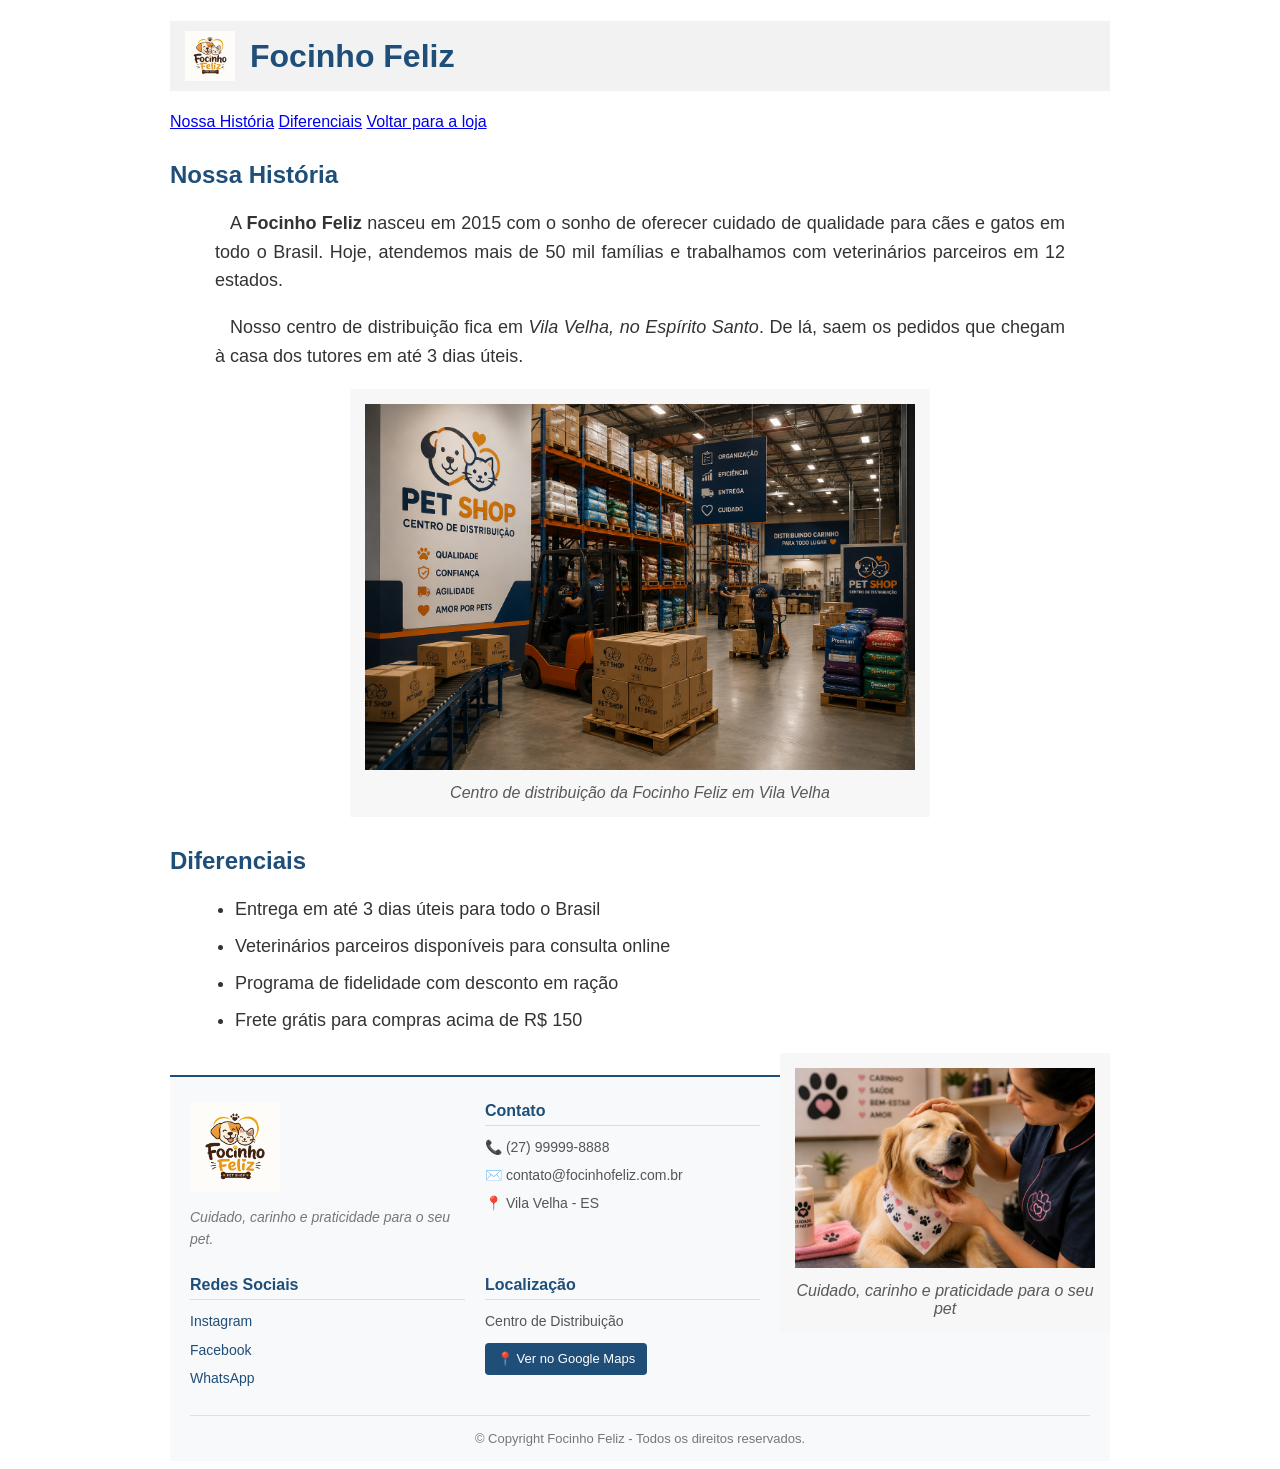
<file: index.html>
<!DOCTYPE html>
<html lang="pt-br">
<head>
    <meta charset="UTF-8">
    <meta name="viewport" content="width=device-width, initial-scale=1.0">
    <title>Focinho Feliz</title>
    <link rel="stylesheet" href="style.css">
    <link rel="shortcut icon" href="img/logo-rodape.png" type="image/x-icon">
</head>
<body>
    <h1>
        <img src="img/logo-rodape.png" alt="Logo Focinho Feliz" id="logo-cabecalho">
        <span>Focinho Feliz</span>
    </h1>
    <button id="botao-menu" aria-label="Abrir menu">☰</button>
    <nav>
        <a href="#historia">Nossa História</a> 
        <a href="#diferenciais">Diferenciais</a> 
        <a href="index.html">Voltar para a loja</a>
    </nav>
<h2 id="historia">Nossa História</h2>
        <p> A <strong>Focinho Feliz</strong> nasceu em 2015 com o sonho de oferecer cuidado de qualidade para cães e gatos em todo o Brasil. Hoje, atendemos mais de 50 mil famílias e trabalhamos com veterinários parceiros em 12 estados. </p>
        <p> Nosso centro de distribuição fica em <em>Vila Velha, no Espírito Santo</em>. De lá, saem os pedidos que chegam à casa dos tutores em até 3 dias úteis. </p>
    <figure id="centro-distribuicao">
        <img src="img/centro-distribuicao.png" alt="Foto do centro de distribuição da Focinho Feliz">
        <figcaption>Centro de distribuição da Focinho Feliz em Vila Velha</figcaption>
    </figure>
<h2 id="diferenciais">Diferenciais</h2>
    <ul>
        <li>Entrega em até 3 dias úteis para todo o Brasil</li>
        <li>Veterinários parceiros disponíveis para consulta online</li>
        <li>Programa de fidelidade com desconto em ração</li>
        <li>Frete grátis para compras acima de R$ 150</li>
    </ul>
    <figure id="pet-destaque">
        <img src="img/pet-destaque.png" alt="Imagem de destaque relacionada aos cuidados com pets">
        <figcaption>Cuidado, carinho e praticidade para o seu pet</figcaption>
    </figure>
      <div id="rodape">
    <div class="rodape-conteudo">
            <div class="rodape-coluna rodape-brand">
            <img src="img/logo-rodape.png" alt="Logo da Focinho Feliz">
            <p class="rodape-slogan">Cuidado, carinho e praticidade para o seu pet.</p>
      </div>
      <div class="rodape-coluna">
            <h3>Contato</h3>
            <p>📞 (27) 99999-8888</p>
            <p>✉️ contato@focinhofeliz.com.br</p>
            <p>📍 Vila Velha - ES</p>
      </div>
      <div class="rodape-coluna">
        <h3>Redes Sociais</h3>
            <p><a href="https://instagram.com" target="_blank" rel="noopener">Instagram</a></p>
            <p><a href="https://facebook.com" target="_blank" rel="noopener">Facebook</a></p>
            <p><a href="https://wa.me/5527999998888" target="_blank" rel="noopener">WhatsApp</a></p>
      </div>
      <div class="rodape-coluna">
            <h3>Localização</h3>
            <p>Centro de Distribuição</p>
            <p><a href="https://maps.google.com/?q=Vila+Velha+ES" target="_blank" rel="noopener" class="btn-mapa">📍 Ver no Google Maps</a></p>
      </div>
    </div>
    <div class="rodape-copyright">
      &copy; Copyright Focinho Feliz - Todos os direitos reservados.
    </div>
  </div>
  <script src="script.js"></script>
</body>
</html>
</file>
<file: style.css>
/* Configuração do corpo da página: largura fixa de 940px, centralização horizontal e tipografia base */
body {
  width: 940px;
  margin-left: auto;
  margin-right: auto;
  font-family: Arial, sans-serif;
  color: #333333;
}
h1 {
  display: flex;
  align-items: center;
  gap: 15px;
  padding: 10px 15px;
  background-color: #f2f2f2;
  color: #1F4E79;
}
#logo-cabecalho {
  height: 50px;
  width: auto;
}
h2 {
  margin-top: 30px;
  color: #1F4E79;
}
p {
  padding: 0 45px;
  text-indent: 15px; /* text-indent: Recua a primeira linha do texto do parágrafo em 15px */
  line-height: 1.6;  /* line-height: Define o espaçamento/altura da linha entre as linhas de texto (1.6x o tamanho da fonte) */
  text-align: justify;
  font-size: 18px;
}
ul {
  padding-left: 65px;
  font-size: 18px;
  line-height: 1.6; /* line-height: Mantém o espaçamento vertical proporcional entre as linhas dos itens */
}
ul li {
  margin-bottom: 8px;
}
figure {
  padding: 15px;
  margin: 30px;
  background-color: #f7f7f7;
  text-align: center;
}
figcaption {
  margin-top: 10px;
  font-style: italic;
  color: #595959;
}
#centro-distribuicao {
  width: 550px;
  margin: 0 auto;
}
#centro-distribuicao img {
  width: 100%;
}
#pet-destaque {
  float: right; /* float: right -> Posiciona/flutua o elemento no lado direito, fazendo o texto ao redor contorná-lo */
  width: 300px;
  margin: 0 0 10px 20px;
}
#pet-destaque img {
  width: 100%;
}
#rodape {
  margin-top: 40px;
  padding: 25px 20px 15px 20px;
  color: #555555;
  background-color: #f8f9fa;
  border-top: 2px solid #1F4E79;
}
.rodape-conteudo {
  display: flex;
  justify-content: space-between; /* justify-content: space-between -> Distribui os itens flexíveis com espaço uniforme entre eles */
  flex-wrap: wrap;
  gap: 20px;
  margin-bottom: 20px;
}
.rodape-coluna {
  flex: 1;
  min-width: 180px;
}
.rodape-coluna h3 {
  color: #1F4E79;
  font-size: 16px;
  margin-top: 0;
  margin-bottom: 10px;
  border-bottom: 1px solid #ddd;
  padding-bottom: 5px;
}
.rodape-coluna p {
  padding: 0;
  margin: 6px 0;
  text-indent: 0;
  font-size: 14px;
  text-align: left;
}
.rodape-coluna a {
  color: #1F4E79;
  text-decoration: none;
}
.rodape-coluna a:hover {
  text-decoration: underline;
}
.btn-mapa {
  display: inline-block;
  margin-top: 4px;
  padding: 6px 12px;
  background-color: #1F4E79;
  color: #ffffff !important;
  border-radius: 4px;
  font-size: 13px;
  text-decoration: none !important;
}
.btn-mapa:hover {
  background-color: #153654;
}
#rodape img {
  width: 90px;
  vertical-align: middle;
  margin-bottom: 8px;
}
.rodape-slogan {
  font-style: italic;
  color: #777777;
}
.rodape-copyright {
  text-align: center;
  padding-top: 15px;
  border-top: 1px solid #e0e0e0;
  font-size: 13px;
  color: #777777;
}
#botao-menu {
  display: none;
}
#pet-destaque.destaque-selecionado {
  box-shadow: 0 0 0 4px #1F4E79;
}
@media (max-width: 600px) {
  #botao-menu {
    display: block;
  }
  nav {
    display: none;
  }
  nav.menu-aberto {
    display: block;
  }
}
</file>
